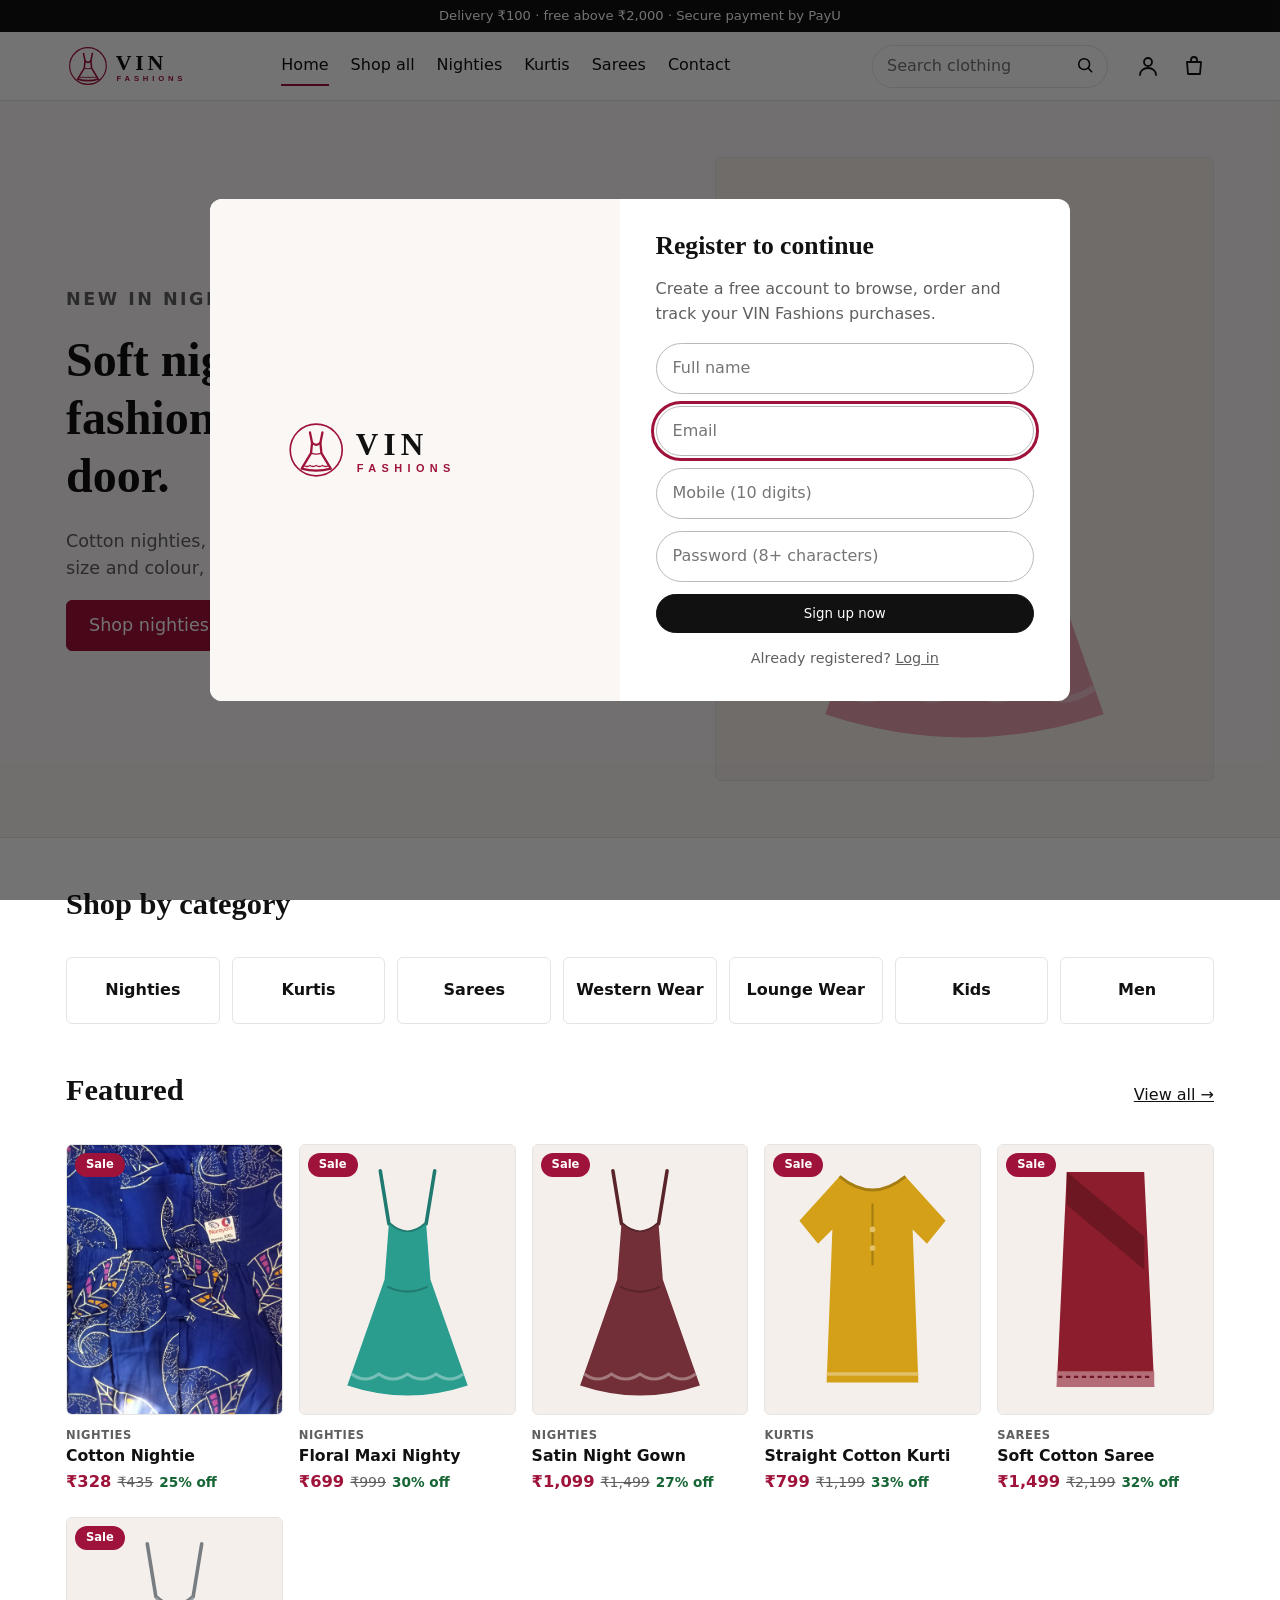
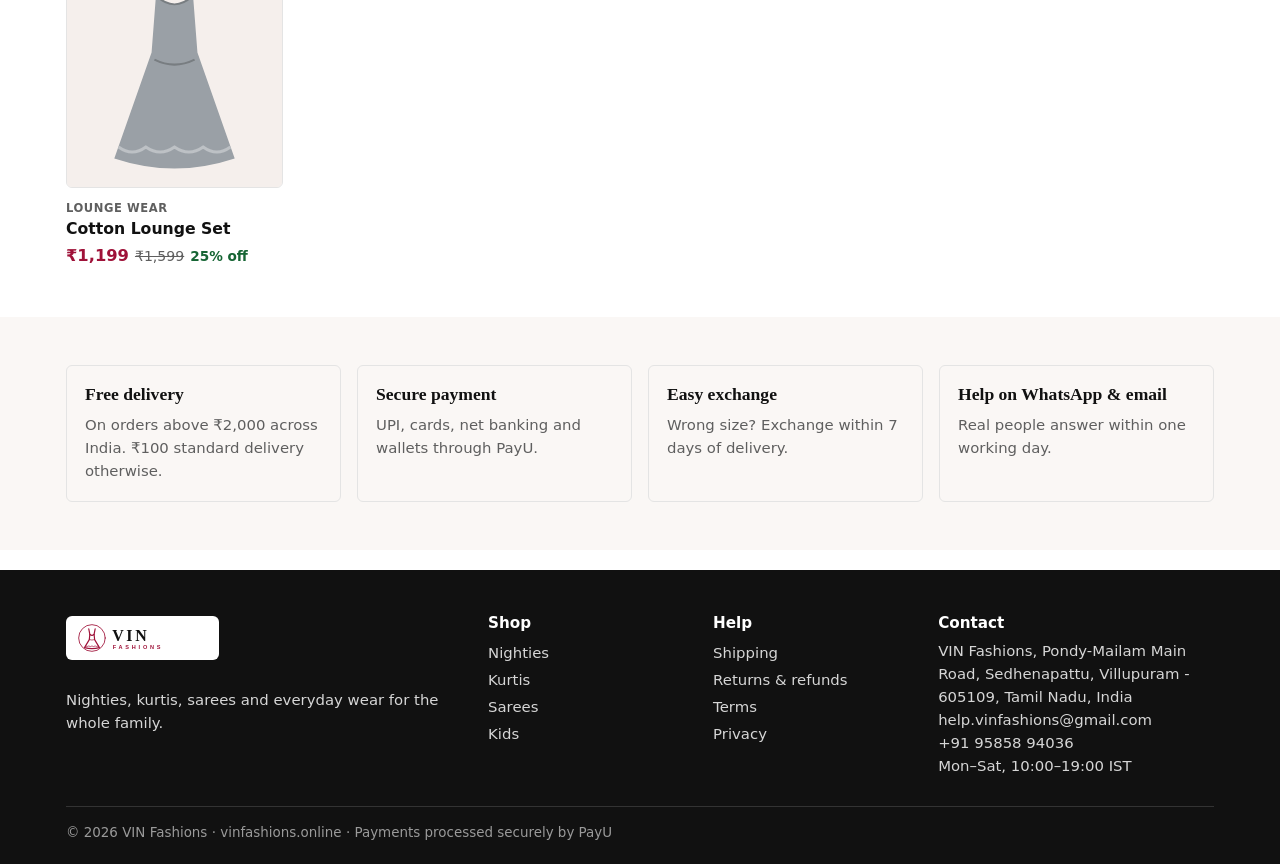
<file: index.html>
<!doctype html>
<html lang="en">
<head>
<meta charset="utf-8">
<meta name="google-site-verification" content="1f5fWzAfuK0P5o9UJjQsXfCPTNiVBLkCMjZaE5ikCOY" />
<meta http-equiv="Content-Security-Policy" content="default-src 'none'; script-src 'self'; style-src 'self' 'unsafe-inline'; img-src 'self' data: blob:; font-src 'self'; connect-src 'self' https://script.google.com https://script.googleusercontent.com https://api.github.com; form-action 'self' https://*.payu.in https://*.payu.com https://*.payumoney.com; base-uri 'none'; object-src 'none'; manifest-src 'self'">
<meta name="referrer" content="strict-origin-when-cross-origin">
<meta name="viewport" content="width=device-width,initial-scale=1">
<title>VIN Fashions – Nighties, Kurtis, Sarees &amp; more</title>
<meta name="description" content="Shop nighties, kurtis, sarees, lounge wear and kids wear online at VIN Fashions. Secure payment with PayU.">
<link rel="icon" href="assets/logo.svg">
<link rel="stylesheet" href="css/style.css">
</head>
<body>
<div id="hdr"></div>
<main id="main">
  <section class="hero"><div class="wrap">
    <div>
      <p class="eyebrow">New in nightwear</p>
      <h1>Soft nighties and everyday fashion, delivered to your door.</h1>
      <p>Cotton nighties, kurtis, sarees and lounge wear. Pick your size and colour, pay securely with PayU.</p>
      <p><a class="btn accent" href="shop.html?cat=Nighties">Shop nighties</a> <a class="btn ghost" href="shop.html">Browse all</a></p>
    </div>
    <div class="art" id="heroArt" role="img" aria-label="Featured nighty"></div>
  </div></section>

  <section class="blk"><div class="wrap">
    <div class="sec-h"><h2>Shop by category</h2></div>
    <div class="cats" id="cats"></div>
  </div></section>

  <section class="blk" style="padding-top:0"><div class="wrap">
    <div class="sec-h"><h2>Featured</h2><a href="shop.html">View all →</a></div>
    <div class="grid" id="featured" aria-live="polite"><p class="muted">Loading…</p></div>
  </div></section>

  <section class="blk" style="background:var(--soft)"><div class="wrap">
    <div class="perks">
      <div class="perk"><h3>Free delivery</h3><p>On orders above ₹2,000 across India. ₹100 standard delivery otherwise.</p></div>
      <div class="perk"><h3>Secure payment</h3><p>UPI, cards, net banking and wallets through PayU.</p></div>
      <div class="perk"><h3>Easy exchange</h3><p>Wrong size? Exchange within 7 days of delivery.</p></div>
      <div class="perk"><h3>Help on WhatsApp &amp; email</h3><p>Real people answer within one working day.</p></div>
    </div>
  </div></section>
</main>
<div id="ftr"></div>
<script src="js/config.js"></script><script src="js/app.js"></script>
<script src="js/pages/index.js"></script>
</body>
</html>
</file>
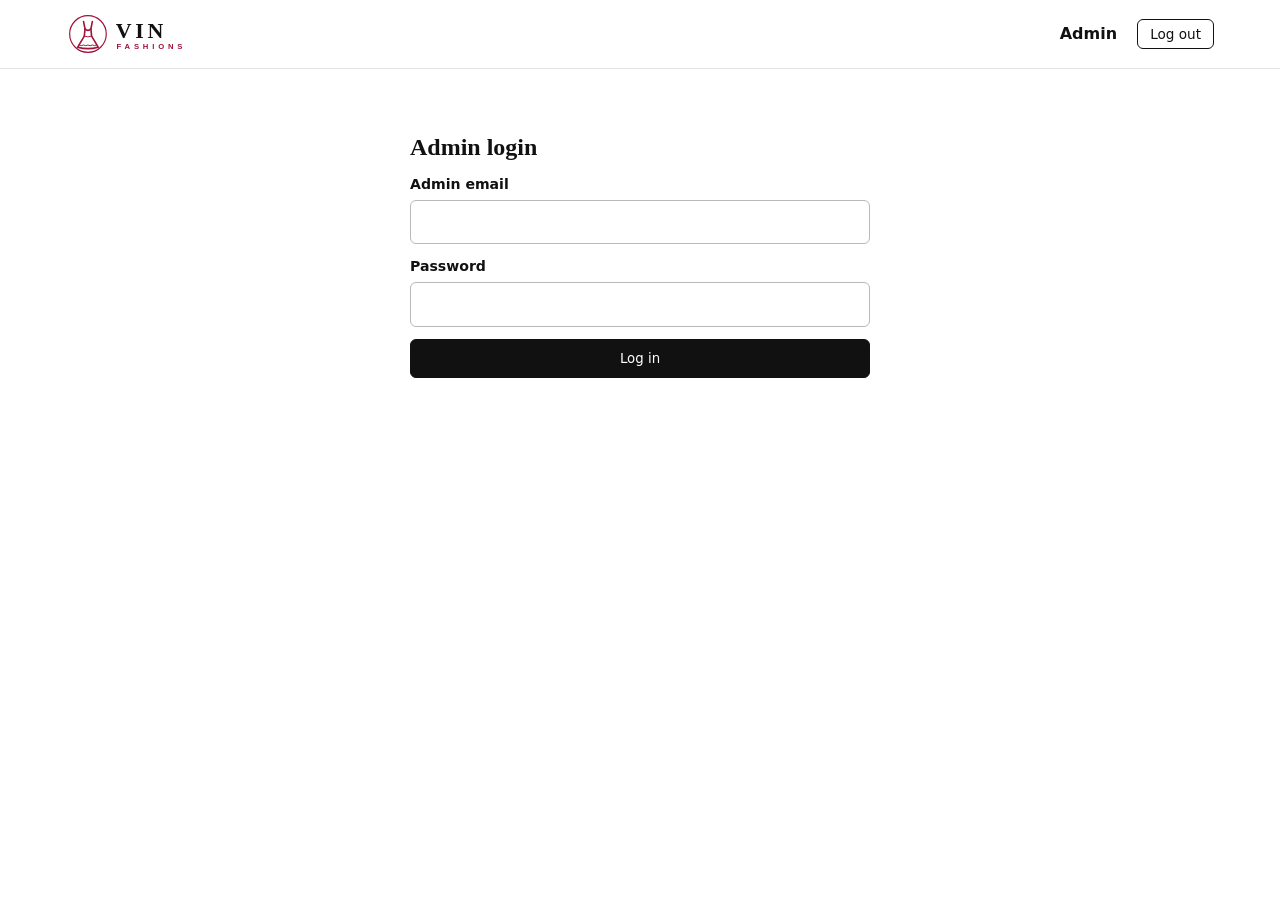
<file: admin/index.html>
<!doctype html>
<html lang="en">
<head>
<meta charset="utf-8">
<meta http-equiv="Content-Security-Policy" content="default-src 'none'; script-src 'self'; style-src 'self' 'unsafe-inline'; img-src 'self' data: blob:; font-src 'self'; connect-src 'self' https://script.google.com https://script.googleusercontent.com https://api.github.com; form-action 'self' https://*.payu.in https://*.payu.com https://*.payumoney.com; base-uri 'none'; object-src 'none'; manifest-src 'self'">
<meta name="referrer" content="strict-origin-when-cross-origin">
<meta name="viewport" content="width=device-width,initial-scale=1">
<title>Admin – VIN Fashions</title>
<meta name="robots" content="noindex,nofollow">
<link rel="icon" href="../assets/logo.svg">
<link rel="stylesheet" href="../css/style.css">
</head>
<body>
<header class="site"><div class="wrap bar"><a class="logo" href="../index.html"><img src="../assets/logo.svg" alt="VIN Fashions"></a><span style="flex:1"></span><strong>Admin</strong><button class="btn ghost sm" id="out" hidden>Log out</button></div></header>

<main class="wrap adm" id="main">
  <section id="login" style="max-width:460px;margin:40px auto" hidden>
    <h1 style="font-size:1.5rem">Admin login</h1>
    <form id="lf"><div class="fld"><label for="em">Admin email</label><input id="em" type="email" autocomplete="username" required></div>
    <div class="fld"><label for="pw">Password</label><input id="pw" type="password" autocomplete="current-password" required></div>
    <div id="lerr" role="alert"></div><button class="btn" style="width:100%">Log in</button></form>
  </section>

  <section id="app" hidden>
    <div class="tabs" role="tablist"><button role="tab" id="t1" aria-selected="true">Products</button><button role="tab" id="t2" aria-selected="false">Orders <span id="oc"></span></button></div>
    <div id="p1"><div class="msg info">Changes are saved to the website’s GitHub repository and go live about a minute after saving. Orders arrive by e-mail. Set <b>Stock</b> to 0 when an item sells out.</div>
    <div class="sec-h"><h2 style="margin:0">Products <span class="muted" id="pc"></span></h2><button class="btn accent" id="addp">+ Add clothing</button></div>
    <div class="tw"><table><thead><tr><th></th><th>Name</th><th>Category</th><th>Price</th><th>Stock</th><th>Status</th><th></th></tr></thead><tbody id="ptb"></tbody></table></div></div>
    <div id="p2" hidden>
      <div class="sec-h"><h2 style="margin:0">Orders <span class="muted" id="uc"></span></h2><button class="btn ghost sm" id="refresh">Refresh</button></div>
      <div class="tw"><table><thead><tr><th>Order</th><th>Date</th><th>Customer</th><th>Items</th><th>Total</th><th>Fulfilment</th></tr></thead><tbody id="otb"></tbody></table></div>
    </div>
  </section>
</main>

<dialog id="dlg" aria-labelledby="dt">
  <form id="pf" method="dialog" novalidate>
    <h2 id="dt">Add clothing</h2>
    <div class="fgrid">
      <div class="fld full"><label for="f_name">Name</label><input id="f_name" required maxlength="120"></div>
      <div class="fld"><label for="f_cat">Category</label><select id="f_cat"></select></div>
      <div class="fld"><label for="f_newcat">…or new category</label><input id="f_newcat" maxlength="40" placeholder="optional"></div>
      <div class="fld"><label for="f_price">Selling price (₹)</label><input id="f_price" type="number" min="1" step="1" required></div>
      <div class="fld"><label for="f_mrp">MRP / original price (₹)</label><input id="f_mrp" type="number" min="1" step="1"></div>
      <div class="fld"><label for="f_stock">Stock</label><input id="f_stock" type="number" min="0" step="1" value="10" required></div>
      <div class="fld"><label for="f_sizes">Sizes (comma separated)</label><input id="f_sizes" placeholder="S, M, L, XL" maxlength="120"></div>
      <div class="fld full"><label for="f_colors">Colours – name:#hex, comma separated</label><input id="f_colors" placeholder="Rose:#e8a0b0, Maroon:#9f1239" maxlength="300"></div>
      <div class="fld full"><label for="f_desc">Description</label><textarea id="f_desc" rows="3" maxlength="1000"></textarea></div>
      <div class="fld full"><label for="f_file">Photos – add 2 to 10 (JPG/PNG, resized automatically)</label>
        <input id="f_file" type="file" accept="image/*" multiple>
        <div class="photos" id="photos" aria-live="polite"></div>
        <span class="muted" style="font-size:.85rem" id="pcount"></span><br>
        <span class="muted" style="font-size:.85rem">The first photo is the cover. Use ◀ ▶ to reorder. No photos? A coloured illustration is shown instead.</span></div>
      <label class="fld"><input type="checkbox" id="f_feat"> Show on home page</label>
      <label class="fld"><input type="checkbox" id="f_act" checked> Visible in shop</label>
    </div>
    <div id="ferr" role="alert"></div>
    <div style="display:flex;gap:10px;justify-content:flex-end"><button class="btn ghost" type="button" id="cancel">Cancel</button><button class="btn accent" type="submit" id="save">Save</button></div>
  </form>
</dialog>

<script src="../js/config.js"></script><script src="../js/app.js"></script>
<script src="../js/pages/admin.js"></script>
</body>
</html>
</file>
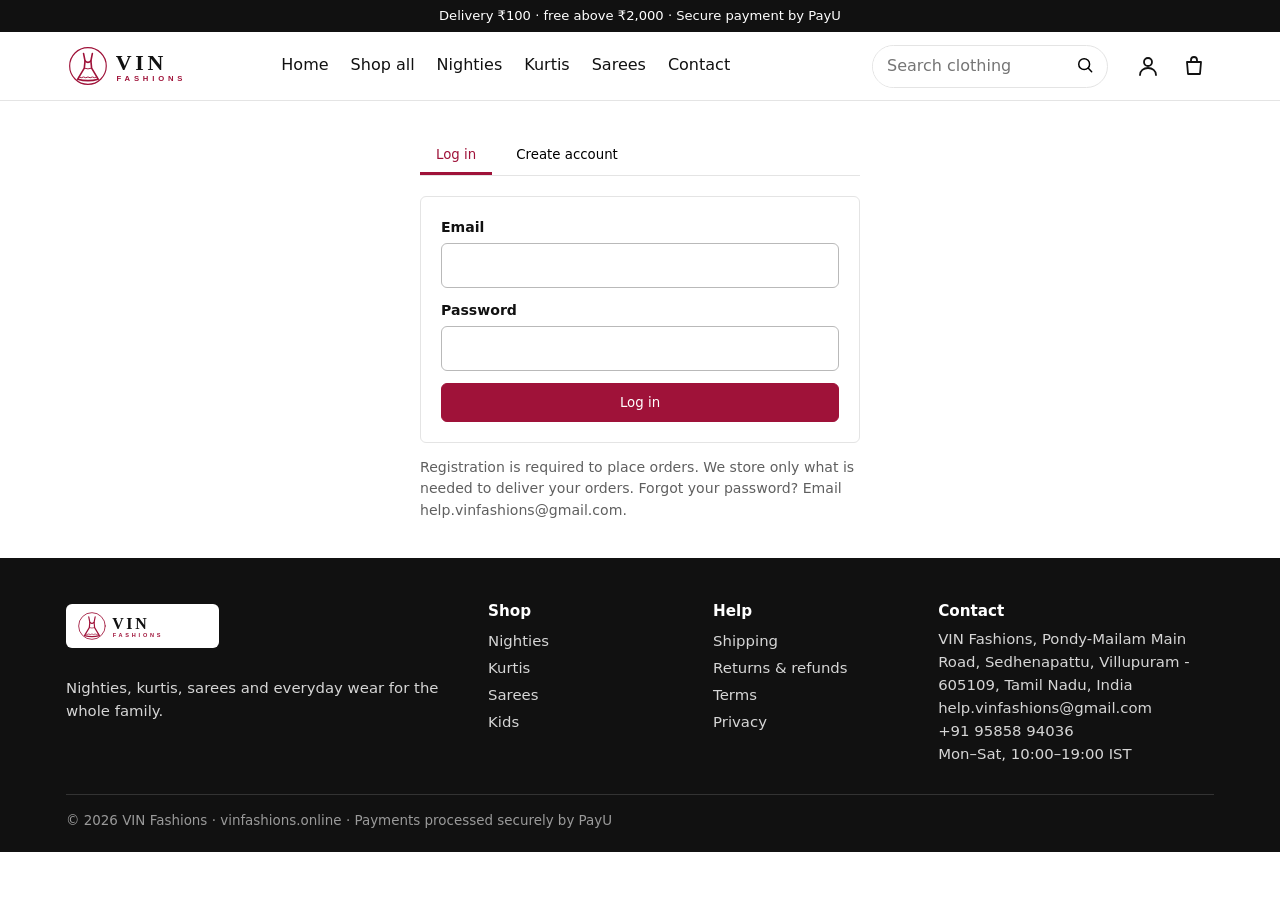
<file: account.html>
<!doctype html>
<html lang="en">
<head>
<meta charset="utf-8">
<meta http-equiv="Content-Security-Policy" content="default-src 'none'; script-src 'self'; style-src 'self' 'unsafe-inline'; img-src 'self' data: blob:; font-src 'self'; connect-src 'self' https://script.google.com https://script.googleusercontent.com https://api.github.com; form-action 'self' https://*.payu.in https://*.payu.com https://*.payumoney.com; base-uri 'none'; object-src 'none'; manifest-src 'self'">
<meta name="referrer" content="strict-origin-when-cross-origin">
<meta name="viewport" content="width=device-width,initial-scale=1">
<title>My account – VIN Fashions</title>
<meta name="robots" content="noindex">
<link rel="icon" href="assets/logo.svg">
<link rel="stylesheet" href="css/style.css">
</head>
<body>
<div id="hdr"></div>
<main id="main" class="wrap">
  <div id="guest" style="max-width:440px;margin:36px auto" hidden>
    <div class="tabs" role="tablist"><button role="tab" id="tl" aria-selected="true">Log in</button><button role="tab" id="ts" aria-selected="false">Create account</button></div>
    <form id="fl" class="box" novalidate>
      <div class="fld"><label for="le">Email</label><input id="le" type="email" autocomplete="email" required></div>
      <div class="fld"><label for="lp">Password</label><input id="lp" type="password" autocomplete="current-password" required></div>
      <div class="err" role="alert"></div><button class="btn accent" style="width:100%">Log in</button>
    </form>
    <form id="fs" class="box" novalidate hidden>
      <div class="fld"><label for="sn">Full name</label><input id="sn" autocomplete="name" required maxlength="80"></div>
      <div class="fld"><label for="se">Email</label><input id="se" type="email" autocomplete="email" required maxlength="100"></div>
      <div class="fld"><label for="sph">Mobile (10 digits)</label><input id="sph" inputmode="numeric" autocomplete="tel-national" required maxlength="10"></div>
      <div class="fld"><label for="sp">Password (8+ characters)</label><input id="sp" type="password" autocomplete="new-password" required minlength="8" maxlength="100"></div>
      <div class="err" role="alert"></div><button class="btn accent" style="width:100%">Create account</button>
    </form>
    <p class="muted" style="font-size:.88rem">Registration is required to place orders. We store only what is needed to deliver your orders. Forgot your password? Email <span id="sup"></span>.</p>
  </div>

  <div id="mine" hidden style="padding:28px 0 56px">
    <div class="sec-h"><h1 id="hi" style="font-size:1.6rem;margin:0"></h1><button class="btn ghost sm" id="logout">Log out</button></div>
    <div class="cartg">
      <section><h2>My orders</h2><div id="orders" aria-live="polite"><p class="muted">Loading…</p></div></section>
      <aside><form class="box" id="fa" novalidate><h2 style="font-size:1.1rem">Saved delivery address</h2>
        <div class="fld"><label for="aa">Address</label><textarea id="aa" rows="2" maxlength="250" required></textarea></div>
        <div class="two"><div class="fld"><label for="ac">City</label><input id="ac" maxlength="60" required></div><div class="fld"><label for="as">State</label><input id="as" maxlength="60" required></div></div>
        <div class="fld" style="max-width:200px"><label for="ap">PIN code</label><input id="ap" inputmode="numeric" maxlength="6" required></div>
        <div class="err" role="alert"></div><button class="btn">Save address</button></form></aside>
    </div>
  </div>
</main>
<div id="ftr"></div>
<script src="js/config.js"></script><script src="js/app.js"></script>
<script src="js/pages/account.js"></script>
</body>
</html>
</file>
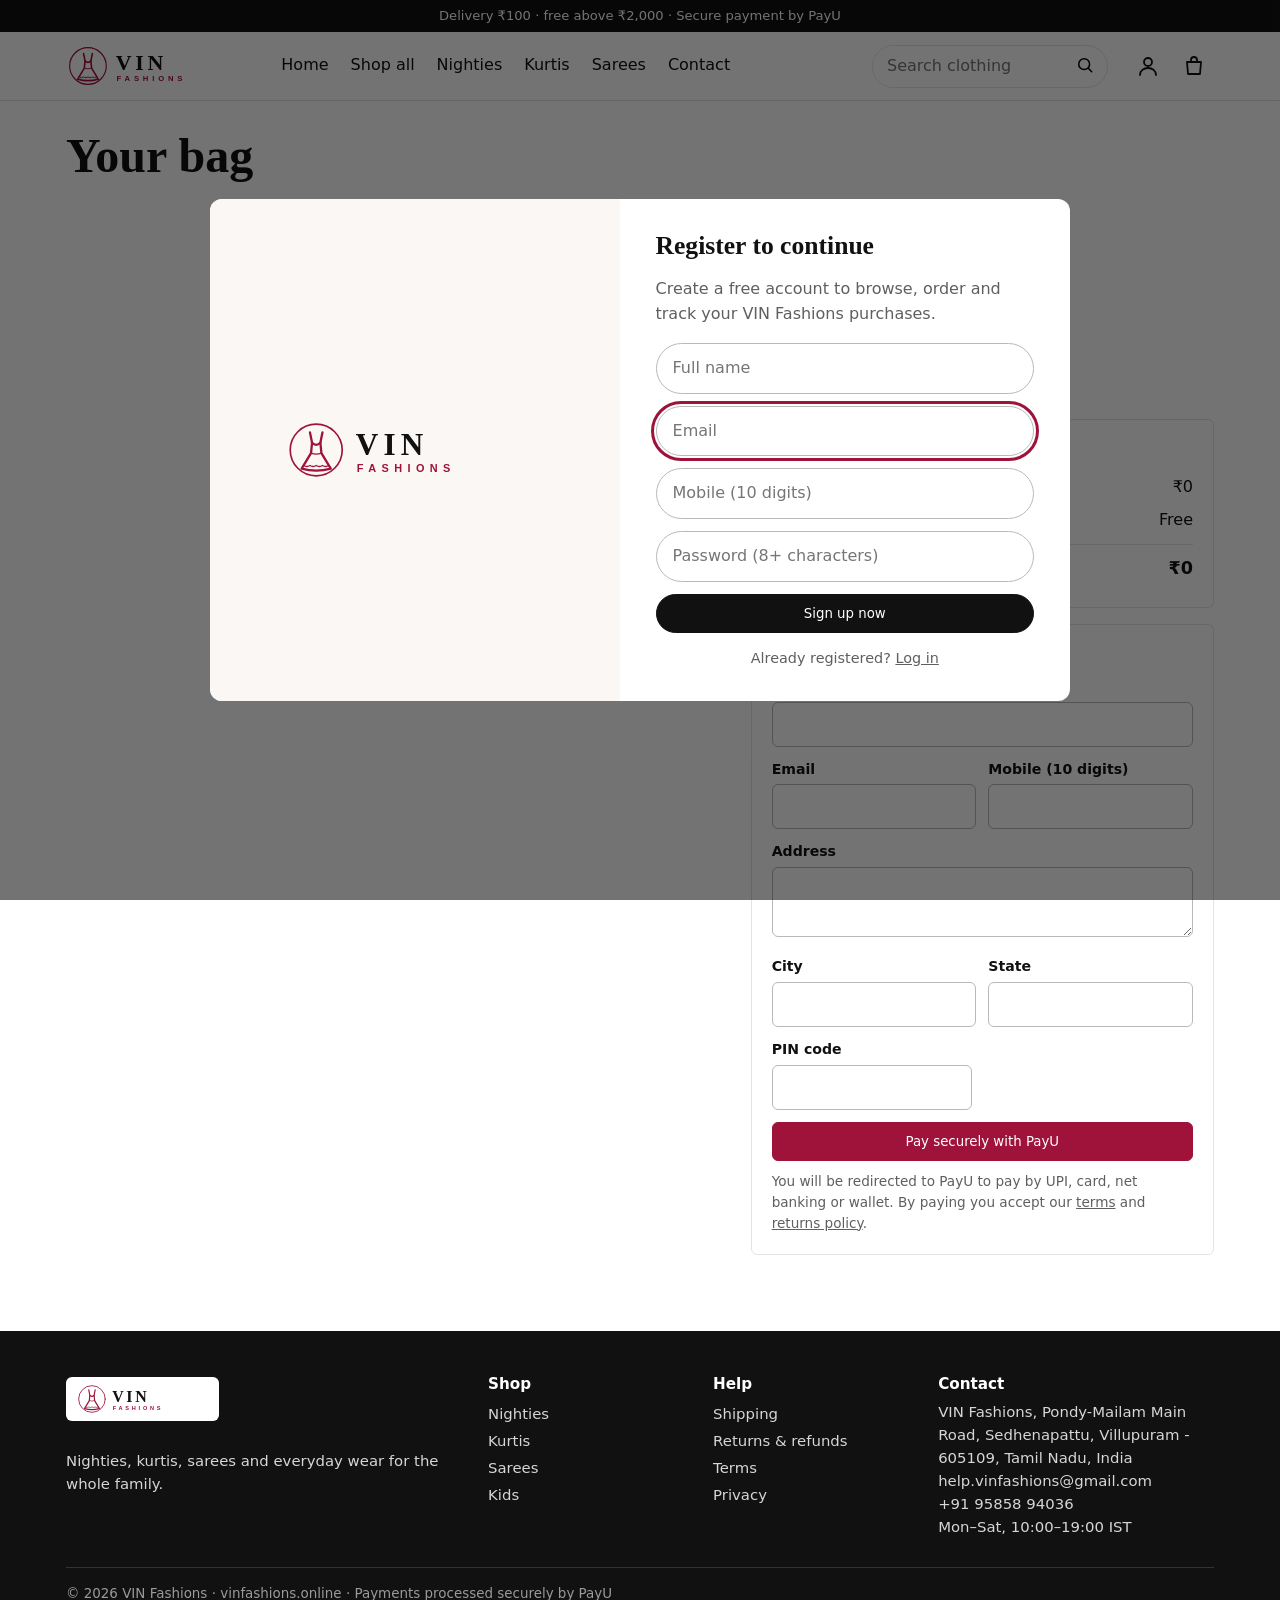
<file: cart.html>
<!doctype html>
<html lang="en">
<head>
<meta charset="utf-8">
<meta http-equiv="Content-Security-Policy" content="default-src 'none'; script-src 'self'; style-src 'self' 'unsafe-inline'; img-src 'self' data: blob:; font-src 'self'; connect-src 'self' https://script.google.com https://script.googleusercontent.com https://api.github.com; form-action 'self' https://*.payu.in https://*.payu.com https://*.payumoney.com; base-uri 'none'; object-src 'none'; manifest-src 'self'">
<meta name="referrer" content="strict-origin-when-cross-origin">
<meta name="viewport" content="width=device-width,initial-scale=1">
<title>Your bag – VIN Fashions</title>
<link rel="icon" href="assets/logo.svg">
<link rel="stylesheet" href="css/style.css">
</head>
<body>
<div id="hdr"></div>
<main id="main" class="wrap">
  <h1 style="padding-top:26px;margin:0">Your bag</h1>
  <div id="empty" class="empty" hidden><p>Your bag is empty.</p><a class="btn" href="shop.html">Continue shopping</a></div>
  <div class="cartg" id="cartg">
    <section aria-label="Items" id="lines"></section>
    <aside>
      <div class="box sum" id="sum"></div>
      <form class="box" id="form" style="margin-top:16px" novalidate autocomplete="on">
        <h2 style="font-size:1.15rem">Delivery details</h2>
        <div class="fld"><label for="name">Full name</label><input id="name" name="name" autocomplete="name" required maxlength="80"></div>
        <div class="two">
          <div class="fld"><label for="email">Email</label><input id="email" name="email" type="email" autocomplete="email" required maxlength="100"></div>
          <div class="fld"><label for="phone">Mobile (10 digits)</label><input id="phone" name="phone" inputmode="numeric" autocomplete="tel-national" required maxlength="10"></div>
        </div>
        <div class="fld"><label for="addr">Address</label><textarea id="addr" name="address" rows="2" autocomplete="street-address" required maxlength="250"></textarea></div>
        <div class="two">
          <div class="fld"><label for="city">City</label><input id="city" name="city" autocomplete="address-level2" required maxlength="60"></div>
          <div class="fld"><label for="state">State</label><input id="state" name="state" autocomplete="address-level1" required maxlength="60"></div>
        </div>
        <div class="fld" style="max-width:200px"><label for="pin">PIN code</label><input id="pin" name="pincode" inputmode="numeric" autocomplete="postal-code" required maxlength="6"></div>
        <div class="hp" aria-hidden="true"><label>Leave empty <input id="website" name="website" tabindex="-1" autocomplete="off"></label></div>
        <div id="err" role="alert"></div>
        <button class="btn accent" id="pay" style="width:100%" type="submit">Pay securely with PayU</button>
        <p class="muted" style="font-size:.85rem;margin:10px 0 0">You will be redirected to PayU to pay by UPI, card, net banking or wallet. By paying you accept our <a href="policies.html#terms">terms</a> and <a href="policies.html#returns">returns policy</a>.</p>
      </form>
    </aside>
  </div>
</main>
<div id="ftr"></div>
<script src="js/config.js"></script><script src="js/app.js"></script>
<script src="js/pages/cart.js"></script>
</body>
</html>
</file>
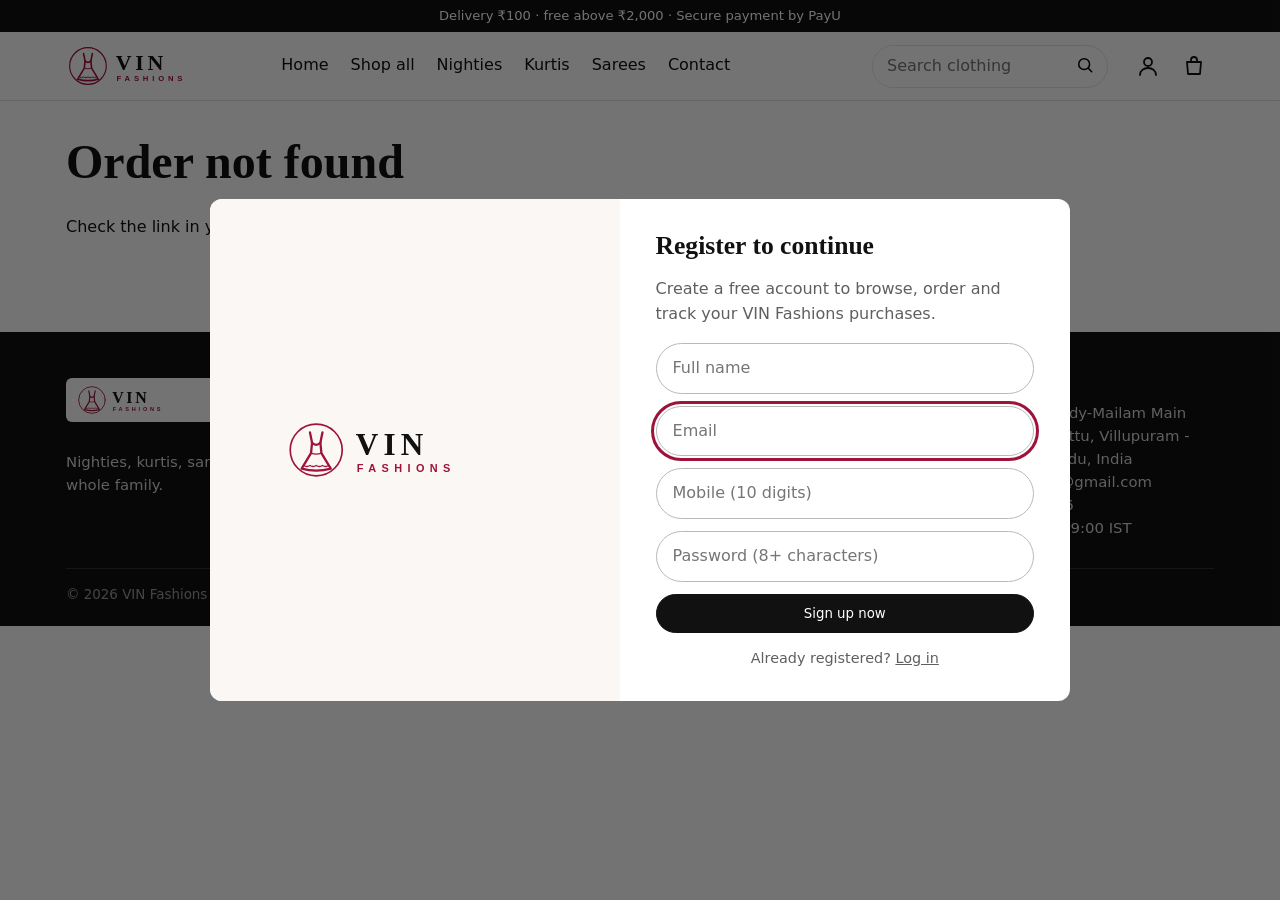
<file: order.html>
<!doctype html>
<html lang="en">
<head>
<meta charset="utf-8">
<meta http-equiv="Content-Security-Policy" content="default-src 'none'; script-src 'self'; style-src 'self' 'unsafe-inline'; img-src 'self' data: blob:; font-src 'self'; connect-src 'self' https://script.google.com https://script.googleusercontent.com https://api.github.com; form-action 'self' https://*.payu.in https://*.payu.com https://*.payumoney.com; base-uri 'none'; object-src 'none'; manifest-src 'self'">
<meta name="referrer" content="strict-origin-when-cross-origin">
<meta name="viewport" content="width=device-width,initial-scale=1">
<title>Order status – VIN Fashions</title>
<meta name="robots" content="noindex">
<link rel="icon" href="assets/logo.svg">
<link rel="stylesheet" href="css/style.css">
</head>
<body>
<div id="hdr"></div>
<main id="main" class="wrap"><div class="prose" id="box" aria-live="polite"><p class="muted">Checking your order…</p></div></main>
<div id="ftr"></div>
<script src="js/config.js"></script><script src="js/app.js"></script>
<script src="js/pages/order.js"></script>
</body>
</html>
</file>
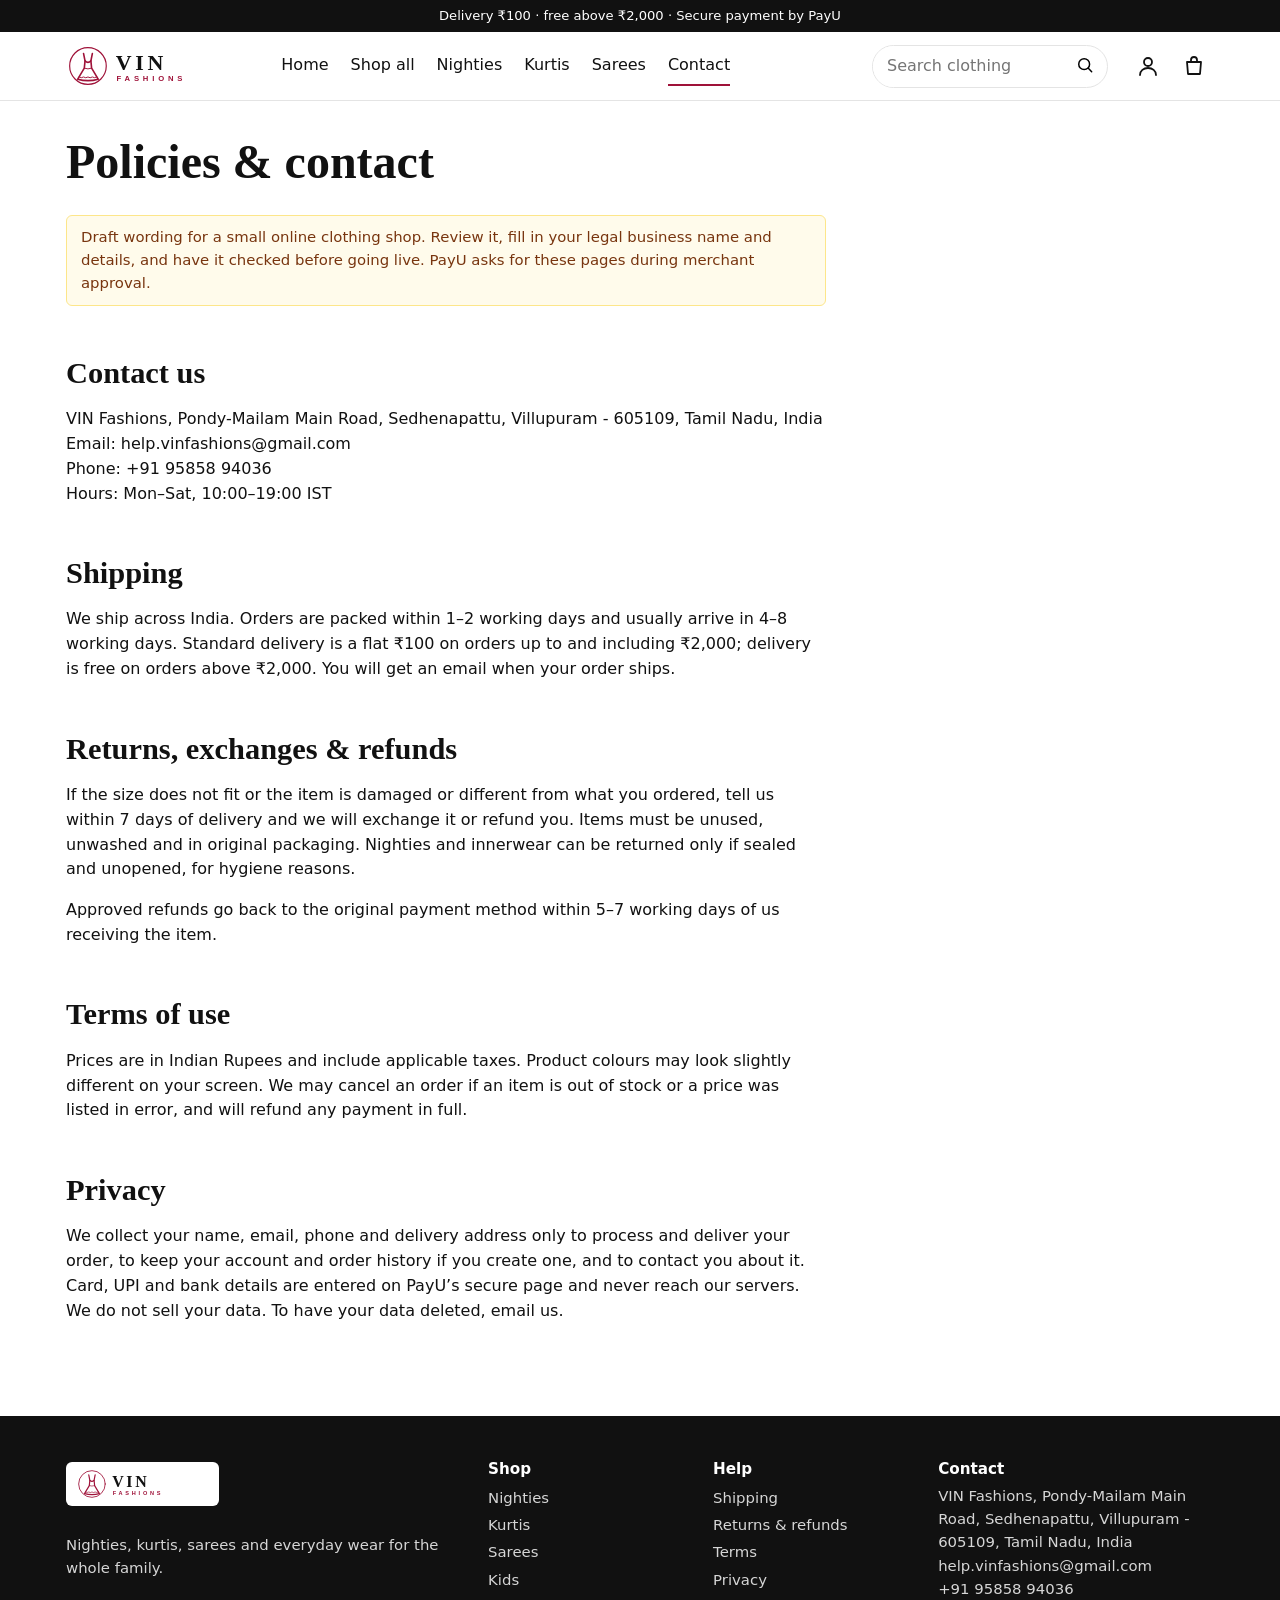
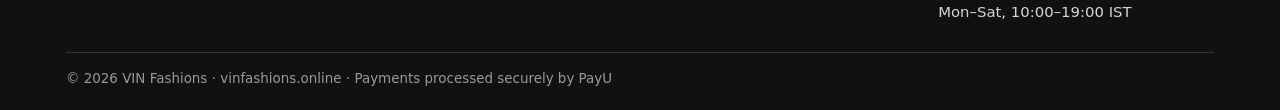
<file: policies.html>
<!doctype html>
<html lang="en">
<head>
<meta charset="utf-8">
<meta http-equiv="Content-Security-Policy" content="default-src 'none'; script-src 'self'; style-src 'self' 'unsafe-inline'; img-src 'self' data: blob:; font-src 'self'; connect-src 'self' https://script.google.com https://script.googleusercontent.com https://api.github.com; form-action 'self' https://*.payu.in https://*.payu.com https://*.payumoney.com; base-uri 'none'; object-src 'none'; manifest-src 'self'">
<meta name="referrer" content="strict-origin-when-cross-origin">
<meta name="viewport" content="width=device-width,initial-scale=1">
<title>Policies &amp; contact – VIN Fashions</title>
<link rel="icon" href="assets/logo.svg">
<link rel="stylesheet" href="css/style.css">
</head>
<body>
<div id="hdr"></div>
<main id="main" class="wrap"><article class="prose">
  <h1>Policies &amp; contact</h1>
  <p class="msg info">Draft wording for a small online clothing shop. Review it, fill in your legal business name and details, and have it checked before going live. PayU asks for these pages during merchant approval.</p>

  <h2 id="contact">Contact us</h2>
  <p id="cdet"></p>

  <h2 id="shipping">Shipping</h2>
  <p>We ship across India. Orders are packed within 1–2 working days and usually arrive in 4–8 working days. Standard delivery is a flat <span id="sf"></span> on orders up to and including <span id="fs"></span>; delivery is free on orders above <span id="fs2"></span>. You will get an email when your order ships.</p>

  <h2 id="returns">Returns, exchanges &amp; refunds</h2>
  <p>If the size does not fit or the item is damaged or different from what you ordered, tell us within 7 days of delivery and we will exchange it or refund you. Items must be unused, unwashed and in original packaging. Nighties and innerwear can be returned only if sealed and unopened, for hygiene reasons.</p>
  <p>Approved refunds go back to the original payment method within 5–7 working days of us receiving the item.</p>

  <h2 id="terms">Terms of use</h2>
  <p>Prices are in Indian Rupees and include applicable taxes. Product colours may look slightly different on your screen. We may cancel an order if an item is out of stock or a price was listed in error, and will refund any payment in full.</p>

  <h2 id="privacy">Privacy</h2>
  <p>We collect your name, email, phone and delivery address only to process and deliver your order, to keep your account and order history if you create one, and to contact you about it. Card, UPI and bank details are entered on PayU’s secure page and never reach our servers. We do not sell your data. To have your data deleted, email us.</p>
</article></main>
<div id="ftr"></div>
<script src="js/config.js"></script><script src="js/app.js"></script>
<script src="js/pages/policies.js"></script>
</body>
</html>
</file>
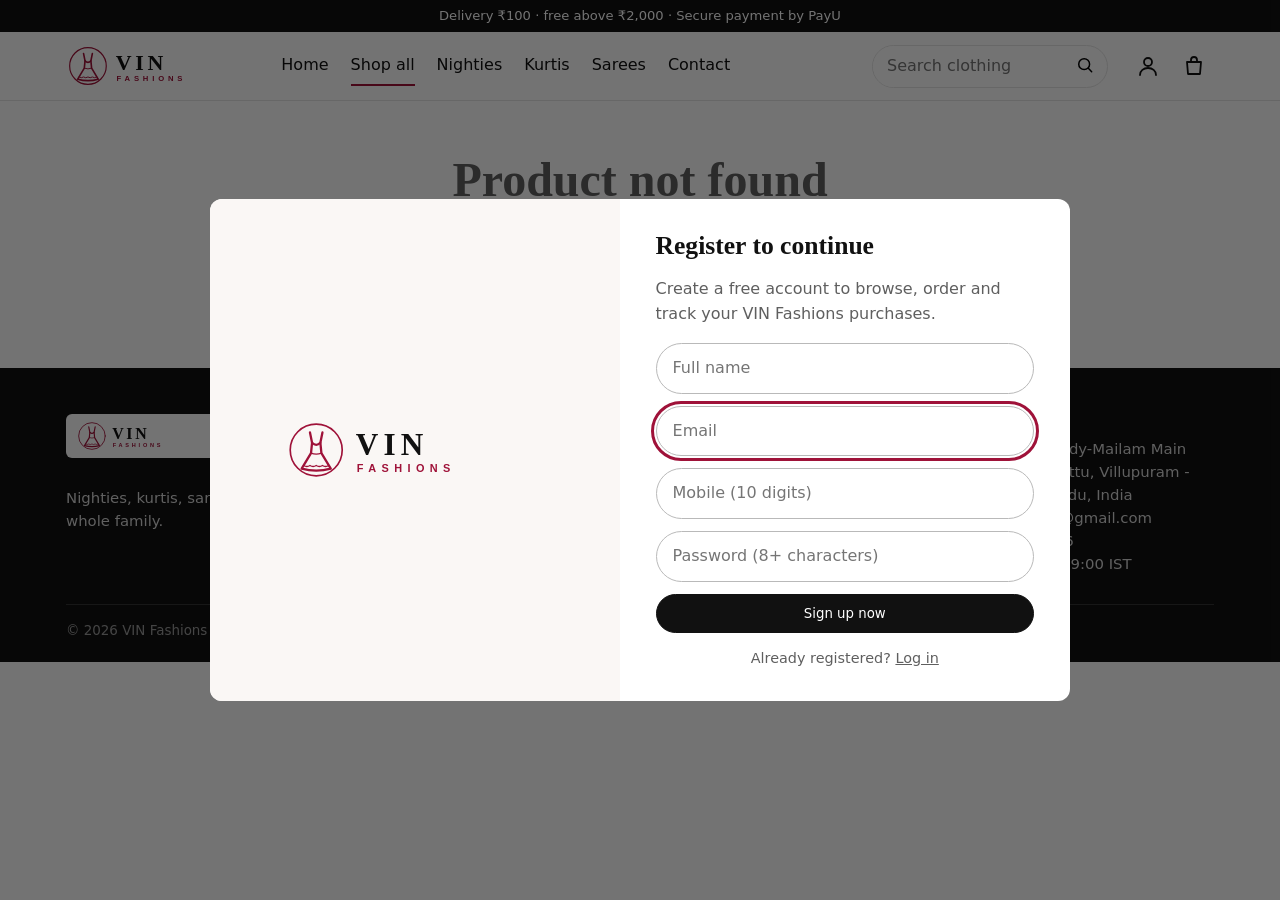
<file: product.html>
<!doctype html>
<html lang="en">
<head>
<meta charset="utf-8">
<meta http-equiv="Content-Security-Policy" content="default-src 'none'; script-src 'self'; style-src 'self' 'unsafe-inline'; img-src 'self' data: blob:; font-src 'self'; connect-src 'self' https://script.google.com https://script.googleusercontent.com https://api.github.com; form-action 'self' https://*.payu.in https://*.payu.com https://*.payumoney.com; base-uri 'none'; object-src 'none'; manifest-src 'self'">
<meta name="referrer" content="strict-origin-when-cross-origin">
<meta name="viewport" content="width=device-width,initial-scale=1">
<title>Product – VIN Fashions</title>
<link rel="icon" href="assets/logo.svg">
<link rel="stylesheet" href="css/style.css">
</head>
<body>
<div id="hdr"></div>
<main id="main" class="wrap">
  <div id="pdp"><p class="muted" style="padding:40px 0">Loading…</p></div>
  <section id="rel" hidden><h2>You may also like</h2><div class="grid" id="relGrid"></div></section>
</main>
<div id="ftr"></div>
<script src="js/config.js"></script><script src="js/app.js"></script><script src="js/gallery.js"></script>
<script src="js/pages/product.js"></script>
</body>
</html>
</file>
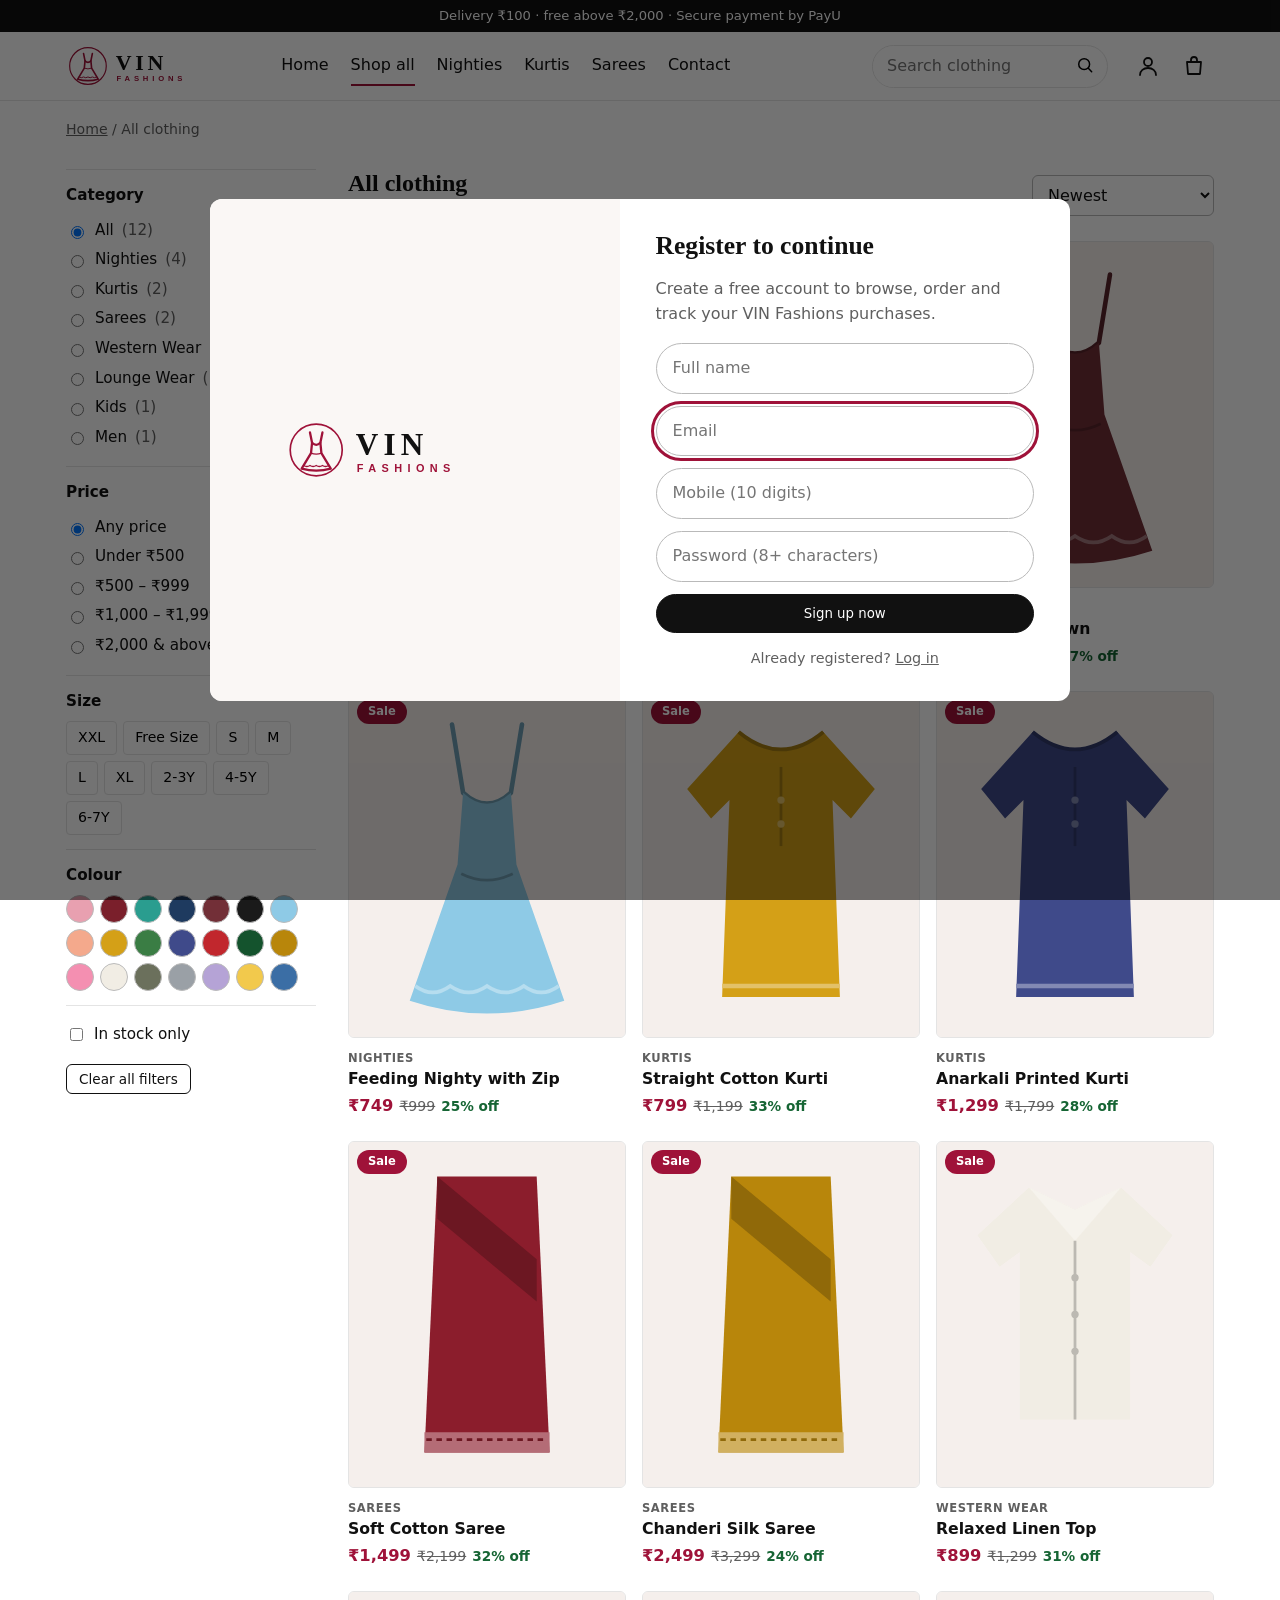
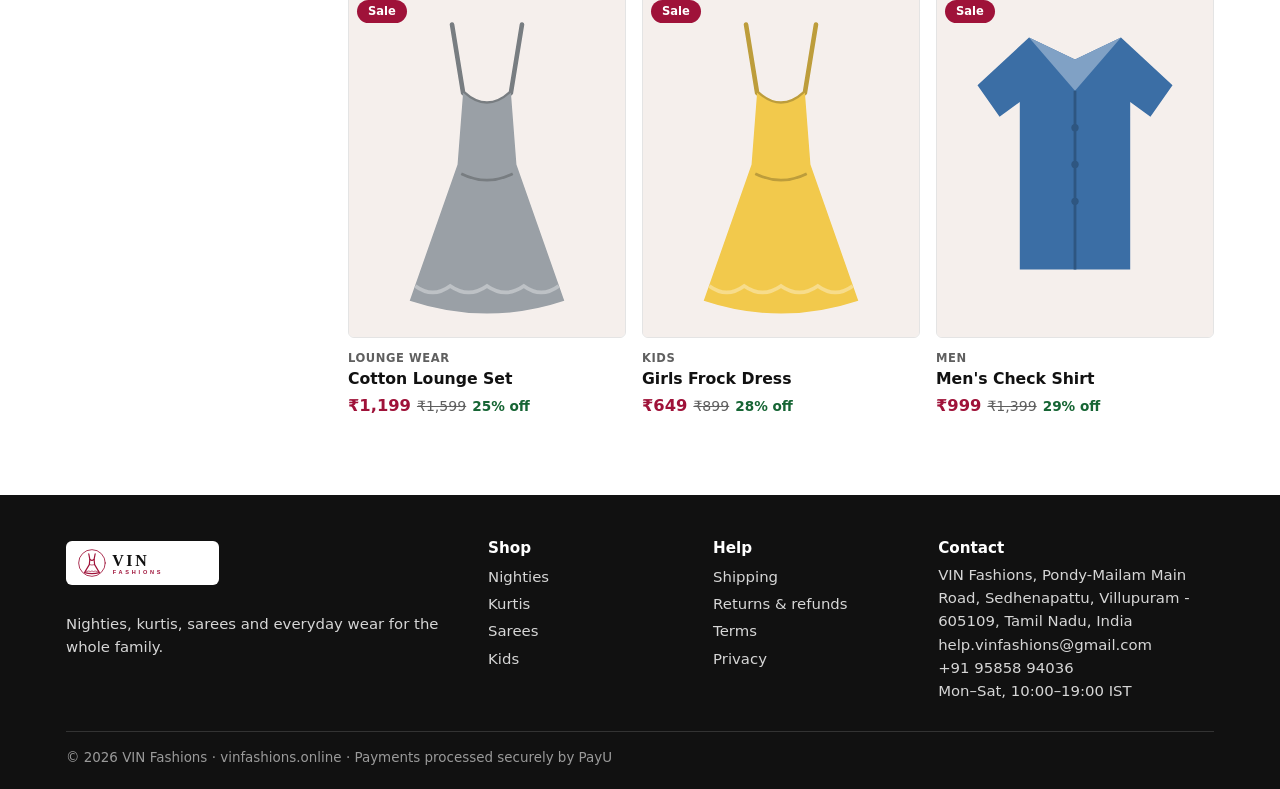
<file: shop.html>
<!doctype html>
<html lang="en">
<head>
<meta charset="utf-8">
<meta http-equiv="Content-Security-Policy" content="default-src 'none'; script-src 'self'; style-src 'self' 'unsafe-inline'; img-src 'self' data: blob:; font-src 'self'; connect-src 'self' https://script.google.com https://script.googleusercontent.com https://api.github.com; form-action 'self' https://*.payu.in https://*.payu.com https://*.payumoney.com; base-uri 'none'; object-src 'none'; manifest-src 'self'">
<meta name="referrer" content="strict-origin-when-cross-origin">
<meta name="viewport" content="width=device-width,initial-scale=1">
<title>Shop – VIN Fashions</title>
<link rel="icon" href="assets/logo.svg">
<link rel="stylesheet" href="css/style.css">
</head>
<body>
<div id="hdr"></div>
<main id="main" class="wrap">
  <div class="crumbs"><a href="index.html">Home</a> / <span id="crumb">Shop</span></div>
  <div class="shop">
    <aside class="filters" id="filters" aria-label="Filters">
      <fieldset><legend>Category</legend><div id="fCat"></div></fieldset>
      <fieldset><legend>Price</legend>
        <div id="fPrice"></div>
      </fieldset>
      <fieldset><legend>Size</legend><div class="chips" id="fSize"></div></fieldset>
      <fieldset><legend>Colour</legend><div class="chips" id="fColor"></div></fieldset>
      <fieldset><label><input type="checkbox" id="fStock"> In stock only</label></fieldset>
      <button class="btn ghost sm" id="reset" type="button">Clear all filters</button>
    </aside>
    <section aria-labelledby="ttl">
      <div class="tools">
        <div><h1 id="ttl" style="font-size:1.5rem;margin:0">All clothing</h1><span class="muted" id="count"></span></div>
        <div style="display:flex;gap:8px"><button class="btn ghost sm" id="fbtn" type="button" aria-expanded="false" aria-controls="filters">Filters</button>
        <label class="sr" for="sort">Sort</label>
        <select id="sort"><option value="new">Newest</option><option value="plh">Price: low to high</option><option value="phl">Price: high to low</option><option value="disc">Biggest discount</option></select></div>
      </div>
      <div class="grid" id="grid" aria-live="polite"><p class="muted">Loading…</p></div>
    </section>
  </div>
</main>
<div id="ftr"></div>
<script src="js/config.js"></script><script src="js/app.js"></script>
<script src="js/pages/shop.js"></script>
</body>
</html>
</file>
<file: css/style.css>
:root{--ink:#111;--muted:#5f5f5f;--line:#e4e4e4;--bg:#fff;--soft:#faf7f5;--accent:#9f1239;--accent-d:#7f0e2d;--ok:#166534;--err:#b91c1c;--r:6px;--w:1180px}
*{box-sizing:border-box}
html{scroll-behavior:smooth}
body{margin:0;font:16px/1.55 system-ui,-apple-system,"Segoe UI",Roboto,Arial,sans-serif;color:var(--ink);background:var(--bg);-webkit-font-smoothing:antialiased}
img{max-width:100%;display:block}
a{color:inherit}
h1,h2,h3{font-family:Georgia,"Times New Roman",serif;line-height:1.2;margin:0 0 .5em}
h1{font-size:clamp(1.9rem,4vw,3rem)}h2{font-size:clamp(1.4rem,2.5vw,1.9rem)}h3{font-size:1.1rem}
.wrap{max-width:var(--w);margin:0 auto;padding:0 16px}
.sr{position:absolute;left:-9999px}.skip:focus{left:8px;top:8px;background:#fff;padding:8px 12px;z-index:99}
:focus-visible{outline:3px solid var(--accent);outline-offset:2px}
.btn{display:inline-block;border:1px solid var(--ink);background:var(--ink);color:#fff;padding:11px 22px;border-radius:var(--r);font:600 .95rem inherit;font-family:inherit;cursor:pointer;text-decoration:none;text-align:center}
.btn:hover{background:#000}.btn.accent{background:var(--accent);border-color:var(--accent)}.btn.accent:hover{background:var(--accent-d)}
.btn.ghost{background:#fff;color:var(--ink)}.btn.ghost:hover{background:var(--soft)}
.btn.sm{padding:6px 12px;font-size:.85rem}.btn.danger{background:#fff;color:var(--err);border-color:var(--err)}
.btn:disabled{opacity:.5;cursor:not-allowed}
/* header */
.topbar{background:var(--ink);color:#fff;font-size:.82rem;text-align:center;padding:6px 12px}
header.site{position:sticky;top:0;z-index:30;background:#fff;border-bottom:1px solid var(--line)}
.bar{display:flex;align-items:center;gap:20px;min-height:68px}
.bar .logo img{height:44px;width:auto}
nav.main{display:flex;gap:22px;margin-left:12px;flex:1}
nav.main a{text-decoration:none;font-weight:500;padding:6px 0;border-bottom:2px solid transparent}
nav.main a:hover,nav.main a[aria-current]{border-color:var(--accent)}
.icons{display:flex;gap:6px;align-items:center}
.ibtn{position:relative;background:none;border:0;padding:8px;cursor:pointer;color:var(--ink);text-decoration:none;display:inline-flex}
.ibtn svg{width:24px;height:24px}
.badge{position:absolute;top:0;right:0;background:var(--accent);color:#fff;border-radius:99px;font-size:.7rem;min-width:18px;height:18px;line-height:18px;text-align:center;padding:0 4px}
#burger{display:none}
.search{display:flex;border:1px solid var(--line);border-radius:99px;overflow:hidden}
.search input{border:0;padding:8px 14px;width:190px;font:inherit;outline-offset:-2px}
.search button{border:0;background:none;padding:0 12px;cursor:pointer}
/* hero */
.hero{background:var(--soft);border-bottom:1px solid var(--line)}
.hero .wrap{display:grid;grid-template-columns:1.1fr .9fr;gap:40px;align-items:center;padding-top:56px;padding-bottom:56px}
.hero p{font-size:1.1rem;color:var(--muted);max-width:46ch}
.hero .art{border-radius:var(--r);overflow:hidden;border:1px solid var(--line);aspect-ratio:4/5;background:#f3ece8}
.eyebrow{color:var(--accent);font-weight:700;font-size:.8rem;letter-spacing:.14em;text-transform:uppercase}
section.blk{padding:48px 0}
.sec-h{display:flex;justify-content:space-between;align-items:baseline;margin-bottom:20px;gap:12px}
.cats{display:grid;grid-template-columns:repeat(auto-fill,minmax(150px,1fr));gap:12px}
.cat{border:1px solid var(--line);border-radius:var(--r);padding:20px 12px;text-align:center;text-decoration:none;font-weight:600;background:#fff}
.cat:hover{border-color:var(--accent);color:var(--accent)}
.perks{display:grid;grid-template-columns:repeat(auto-fit,minmax(220px,1fr));gap:16px}
.perk{border:1px solid var(--line);border-radius:var(--r);padding:18px}.perk p{margin:0;color:var(--muted);font-size:.93rem}
/* products */
.grid{display:grid;grid-template-columns:repeat(auto-fill,minmax(210px,1fr));gap:22px 16px}
.card{text-decoration:none;display:block}
.card .im{aspect-ratio:4/5;background:var(--soft);border-radius:var(--r);overflow:hidden;border:1px solid var(--line);position:relative}
.card .im img{width:100%;height:100%;object-fit:cover;transition:transform .35s}
.card:hover .im img{transform:scale(1.04)}
.tags{position:absolute;left:8px;top:8px;display:flex;flex-direction:column;gap:6px;align-items:flex-start}.tags .tag{position:static}.tag.new{background:#444}.cat-l{font-size:.72rem;font-weight:600;letter-spacing:.05em;text-transform:uppercase;color:var(--muted);margin-top:12px}.price b.sale{color:var(--accent)}.tag{position:absolute;left:8px;top:8px;background:var(--accent);border-radius:99px!important;padding:3px 11px!important;color:#fff;font-size:.72rem;font-weight:700;padding:2px 8px;border-radius:3px}
.tag.out{background:#444}
.card h3{font-family:inherit;font-weight:600;font-size:.98rem;margin:2px 0 4px}
.price b{font-size:1.02rem}.price s{color:var(--muted);font-size:.88rem;margin-left:6px}.price .off{color:var(--ok);font-size:.85rem;margin-left:6px;font-weight:600}
.muted{color:var(--muted)}
/* shop */
.shop{display:grid;grid-template-columns:250px 1fr;gap:32px;padding:28px 0 56px}
.filters{font-size:.95rem}
.filters fieldset{border:0;border-top:1px solid var(--line);margin:0;padding:14px 0}
.filters legend{font-weight:700;padding:0 8px 0 0;float:left;width:100%;margin-bottom:8px}
.filters legend+*{clear:both}.filters fieldset{min-width:0}
.filters label{display:flex;gap:8px;align-items:center;padding:3px 0;cursor:pointer}
.chips{display:flex;flex-wrap:wrap;gap:6px}
.chip{border:1px solid var(--line);border-radius:4px;padding:5px 11px;background:#fff;cursor:pointer;font:inherit;font-size:.88rem}
.chip[aria-pressed=true]{background:var(--ink);color:#fff;border-color:var(--ink)}
.sw{width:28px;height:28px;border-radius:50%;border:1px solid #bbb;cursor:pointer;padding:0}
.sw[aria-pressed=true]{outline:2px solid var(--ink);outline-offset:2px}
.tools{display:flex;justify-content:space-between;align-items:center;gap:12px;margin-bottom:18px;flex-wrap:wrap}
select,input,textarea{font:inherit;color:inherit}
select,.fld input,.fld textarea,.fld select{border:1px solid #b9b9b9;border-radius:var(--r);padding:9px 11px;background:#fff;width:100%}
.tools select{width:auto}
#fbtn{display:none}
.empty{padding:50px 0;text-align:center;color:var(--muted)}
/* product */
.pdp{display:grid;grid-template-columns:1fr 1fr;gap:40px;padding:32px 0 48px}
.pdp .im{aspect-ratio:4/5;border:1px solid var(--line);border-radius:var(--r);overflow:hidden;background:var(--soft)}
.pdp .im img{width:100%;height:100%;object-fit:cover}
.photos{display:grid;grid-template-columns:repeat(auto-fill,minmax(88px,1fr));gap:8px;margin-top:8px}
.ph{position:relative;border:1px solid var(--line);border-radius:4px;overflow:hidden;background:var(--soft)}
.ph img{width:100%;aspect-ratio:4/5;object-fit:cover;display:block}
.ph .acts{display:flex;justify-content:space-between;background:#fff}
.ph .acts button{flex:1;border:0;background:none;cursor:pointer;padding:4px 0;font-size:.95rem}
.ph .acts button:hover:not(:disabled){background:var(--soft)}.ph .acts button:disabled{opacity:.3;cursor:default}
.ph .cover{position:absolute;left:4px;top:4px;background:var(--ink);color:#fff;font-size:.68rem;padding:1px 6px;border-radius:3px}
.opt{margin:18px 0}.opt>b{display:block;margin-bottom:8px}
.qty{display:inline-flex;border:1px solid #b9b9b9;border-radius:var(--r)}
.qty button{width:36px;border:0;background:none;font-size:1.1rem;cursor:pointer}
.qty span{min-width:34px;text-align:center;line-height:38px}
.crumbs{font-size:.88rem;color:var(--muted);padding-top:18px}
/* photo gallery + lightbox */
.gal{position:relative}
.gmain{position:relative;aspect-ratio:4/5;border:1px solid var(--line);border-radius:var(--r);overflow:hidden;background:var(--soft);cursor:zoom-in}
.gmain img{width:100%;height:100%;object-fit:cover;transition:transform .15s ease-out}
.gzoom,.gcount{position:absolute;bottom:10px;background:rgba(17,17,17,.78);color:#fff;font-size:.8rem;padding:4px 10px;border-radius:99px;pointer-events:none}
.gzoom{right:10px}.gcount{left:10px}
.gthumbs{display:flex;gap:8px;margin-top:10px;overflow-x:auto;padding-bottom:4px}
.gthumb{flex:0 0 64px;aspect-ratio:4/5;border:2px solid transparent;border-radius:4px;padding:0;overflow:hidden;background:var(--soft);cursor:pointer}
.gthumb img{width:100%;height:100%;object-fit:cover}
.gthumb[aria-pressed=true]{border-color:var(--ink)}
.lb{border:0;padding:0;width:100vw;height:100vh;max-width:none;max-height:none;background:#0b0b0b;color:#fff;overflow:hidden}
.lb::backdrop{background:#000}
.lb-bar{position:absolute;top:0;left:0;right:0;z-index:2;display:flex;justify-content:space-between;align-items:center;padding:10px 14px;background:linear-gradient(#000a,#0000)}
.lb-tools{display:flex;gap:6px}
.lb button{background:#ffffff1f;color:#fff;border:0;border-radius:6px;min-width:42px;height:42px;font-size:1.15rem;cursor:pointer}
.lb button:hover{background:#ffffff40}
.lb-stage{position:absolute;inset:0;display:flex;align-items:center;justify-content:center;overflow:hidden;touch-action:none;cursor:zoom-in}
.lb-stage.zoomed{cursor:grab}
.lb-stage img{max-width:100%;max-height:100%;object-fit:contain;user-select:none;-webkit-user-drag:none;will-change:transform}
.lb-nav{position:absolute;top:50%;transform:translateY(-50%);z-index:2;font-size:2rem!important;height:64px!important}
.lb-nav.prev{left:10px}.lb-nav.next{right:10px}
.lb.single .lb-nav{display:none}
.lb-hint{position:absolute;bottom:8px;left:0;right:0;text-align:center;margin:0;font-size:.8rem;color:#bbb;pointer-events:none}
/* cart */
.cartg{display:grid;grid-template-columns:1.4fr 1fr;gap:36px;padding:28px 0 56px;align-items:start}
.line{display:grid;grid-template-columns:84px 1fr auto;gap:14px;padding:14px 0;border-bottom:1px solid var(--line)}
.line img{width:84px;aspect-ratio:4/5;object-fit:cover;border-radius:4px;border:1px solid var(--line)}
.box{border:1px solid var(--line);border-radius:var(--r);padding:20px;background:#fff}
.sum div{display:flex;justify-content:space-between;padding:4px 0}.sum .tot{border-top:1px solid var(--line);margin-top:8px;padding-top:10px;font-weight:700;font-size:1.1rem}
.fld{margin-bottom:12px}.fld label{display:block;font-size:.88rem;font-weight:600;margin-bottom:4px}
.two{display:grid;grid-template-columns:1fr 1fr;gap:12px}
.msg{padding:10px 14px;border-radius:var(--r);margin:12px 0;font-size:.93rem}
.msg.err{background:#fef2f2;color:var(--err);border:1px solid #fecaca}.msg.ok{background:#f0fdf4;color:var(--ok);border:1px solid #bbf7d0}.msg.info{background:#fffbeb;color:#78350f;border:1px solid #fde68a}
.hp{position:absolute;left:-9999px}
/* footer */
footer.site{background:var(--ink);color:#d6d6d6;padding:44px 0 20px;margin-top:20px;font-size:.93rem}
footer.site .cols{display:grid;grid-template-columns:2fr 1fr 1fr 1.4fr;gap:28px}
footer.site h3{color:#fff;font-family:inherit;font-size:.95rem}
footer.site a{display:block;text-decoration:none;padding:2px 0}footer.site a:hover{color:#fff;text-decoration:underline}
footer.site .logo img{height:44px;background:#fff;padding:6px 10px;border-radius:var(--r);margin-bottom:12px}
footer.site .copy{border-top:1px solid #333;margin-top:28px;padding-top:16px;font-size:.84rem;color:#9a9a9a}
.prose{max-width:760px;padding:32px 0 56px}.prose h2{margin-top:1.6em}
/* admin */
.adm{padding:24px 0 60px}
.tabs{display:flex;gap:8px;border-bottom:1px solid var(--line);margin-bottom:20px}
.tabs button{border:0;background:none;padding:10px 16px;font:600 .95rem inherit;font-family:inherit;cursor:pointer;border-bottom:3px solid transparent}
.tabs button[aria-selected=true]{border-color:var(--accent);color:var(--accent)}
table{width:100%;border-collapse:collapse;font-size:.92rem}
th,td{text-align:left;padding:9px 8px;border-bottom:1px solid var(--line);vertical-align:middle}
th{background:var(--soft)}
td img{width:44px;height:55px;object-fit:cover;border-radius:3px}
.tw{overflow-x:auto}
.fgrid{display:grid;grid-template-columns:1fr 1fr;gap:0 16px}
.fgrid .full{grid-column:1/-1}
dialog{border:1px solid var(--line);border-radius:10px;padding:22px;width:min(720px,94vw);max-height:92vh;overflow:auto}
dialog::backdrop{background:rgba(0,0,0,.45)}
.pill{display:inline-block;padding:2px 9px;border-radius:99px;font-size:.78rem;font-weight:700;background:#eee}
.pill.paid,.pill.delivered{background:#dcfce7;color:var(--ok)}.pill.failed,.pill.cancelled{background:#fee2e2;color:var(--err)}.pill.pending{background:#fef3c7;color:#92400e}.pill.shipped{background:#dbeafe;color:#1e40af}
@media(max-width:860px){
 nav.main{display:none;position:absolute;left:0;right:0;top:100%;background:#fff;flex-direction:column;gap:0;margin:0;border-bottom:1px solid var(--line);padding:6px 16px}
 nav.main.open{display:flex}nav.main a{padding:12px 0;border-bottom:1px solid var(--line)}
 #burger{display:inline-flex}.bar{gap:6px}.bar .logo{flex:1}.bar .logo img{height:38px}.search{display:none}
 .hero .wrap,.pdp,.cartg{grid-template-columns:1fr}.hero .wrap{padding-top:32px;padding-bottom:32px}.hero .art{max-width:380px}
 .shop{grid-template-columns:1fr}.filters{display:none;border:1px solid var(--line);padding:6px 16px;border-radius:var(--r)}.filters.open{display:block}#fbtn{display:inline-block}
 footer.site .cols{grid-template-columns:1fr 1fr}.fgrid,.two{grid-template-columns:1fr}
}
@media(max-width:480px){.grid{grid-template-columns:repeat(2,1fr);gap:18px 10px}footer.site .cols{grid-template-columns:1fr}}
@media(prefers-reduced-motion:reduce){*{transition:none!important;scroll-behavior:auto!important}}

.gate{position:fixed;inset:0;z-index:100;background:rgba(0,0,0,.55);display:flex;align-items:center;justify-content:center;padding:16px;overflow:auto}
.gbox{background:#fff;border-radius:12px;display:grid;grid-template-columns:1fr 1.1fr;width:min(860px,100%);overflow:hidden}
.gimg{background:var(--soft);display:flex;align-items:center;justify-content:center;padding:30px}.gimg img{width:80%;max-width:260px}
.gform{padding:32px 36px}.gform h2{font-size:1.6rem;margin:0 0 8px}.gform .fld{margin-bottom:12px}.gform input{border-radius:99px;padding:12px 16px}
@media(max-width:640px){.gbox{grid-template-columns:1fr}.gimg{display:none}.gform{padding:24px 20px}}
</file>
